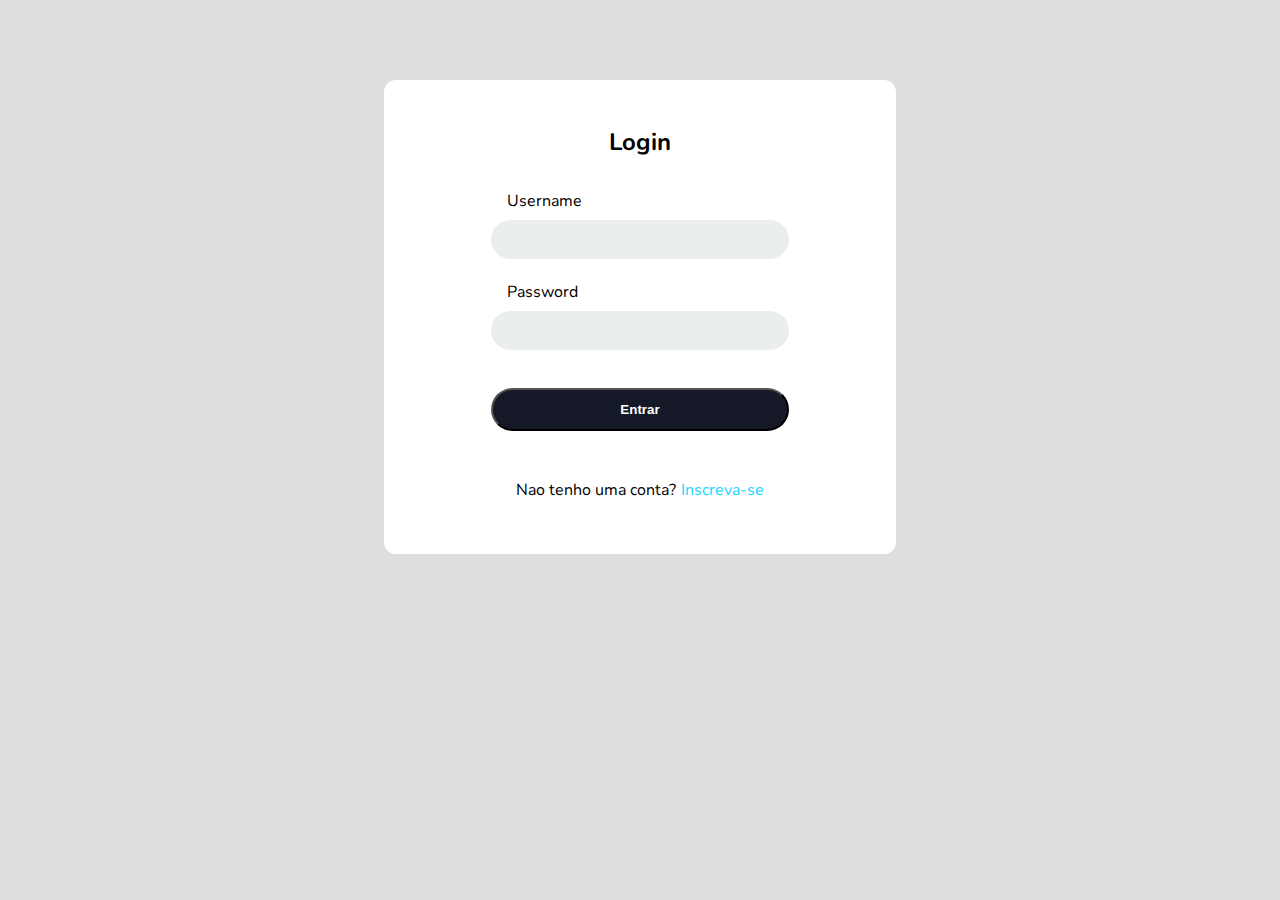
<file: index.html>
<!DOCTYPE html>
<html lang="pt-BR">
<head>
    <meta charset="UTF-8">
    <meta name="viewport" content="width=device-width, initial-scale=1.0">
    <link rel="stylesheet" href="style.css">
    <title>EducaTec</title> 
    <meta name="Login">
</head>
<body>
    <section class="form">
        <form action="#" class="sub-form">
            <div class="upper-fomr">
                <br>
                <h2>Login</h2>
                <label>Username</label><br>
                <input type="text" name="usuario" id="usuario"><br>
                <label>Password</label><br>
                <Input type="password" name="senha" id="senha"><br>
                <div class="btn">
                   <button id="emailButton">Entrar</button>
                </div>
            </div>
            <div class="bottom-form">
                <div class="no-account">Nao tenho uma conta?</div>
                <a href="https://herickhannier.github.io/Psicologia/cadastro" class="signup">Inscreva-se</a>
            </div>
        </form>
    </section>
    <script src="script.js"></script>
</body>
</html>
</file>
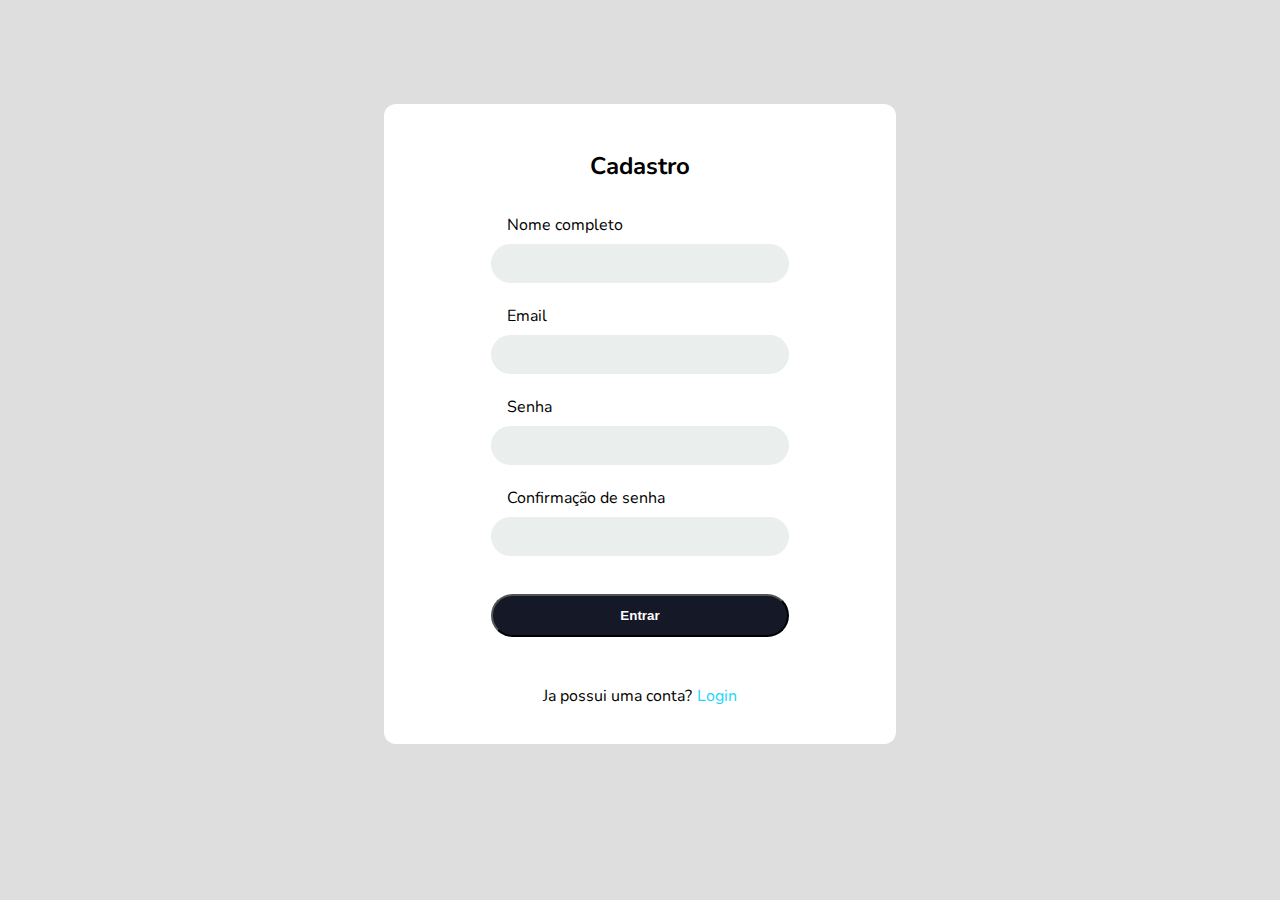
<file: cadastro.html>
<!DOCTYPE html>
    <html lang="pt-BR">
    <head>
        <meta charset="UTF-8">
        <meta name="viewport" content="width=device-width, initial-scale=1.0">
        <link rel="stylesheet" href="cadastro.css">
        <title>Psicologia</title> 
        <meta name="Login">
    </head>
    <body>
        <div class="form">
            <form action="#" class="sub-form">
                <div class="upper-fomr">
                    <br>
                    <h2>Cadastro</h2>
                    <label>Nome completo</label><br>
                    <Input type="text" name="nome"></Input><br>
                    <label>Email</label><br>
                    <Input type="text" name="email"></Input><br>
                    <label>Senha</label><br>
                    <Input type="password" name="password"></Input><br>
                    <label>Confirmação de senha</label><br>
                    <Input type="password" name="password"></Input><br>
                    <div class="btn">
                        <button type="submit">Entrar</button>
                    </div>
                </div>
                <div class="bottom-form">
                    <div class="no-account">Ja possui uma conta?</div>
                    <a href="https://herickhannier.github.io/Psicologia/" class="signup">Login</a>
                </div>
            </form>
        </div>
    </body>
    </html>
</file>
<file: style.css>
@import url('https://fonts.googleapis.com/css2?family=Nunito+Sans:wght@300&family=Nunito:wght@300&display=swap');

body{
    font-family: 'Nunito', sans-serif;
    background-size: cover;
    background-position: center;
    background-repeat: no-repeat;
    background: #dedede; 
}
.form{
    margin-top: 11rem;
    display: flex;
    justify-content: center;
    padding-top: 3rem;
}
.sub-form{
    display: flex;
    flex-direction: column;
    align-items: center;
    width: 25vw;
    height: 25vw;
    border-radius: 12px;
    box-shadow: rgba(50, 50, 93, 0, 25)0px 13px 27px -5px,
    rgba(0,0,0, 0.3) 0px 8px 16px -8px;
    background-color: white; 
}
h2{
    margin: 1.5rem 0 2rem 0;
    text-align: center;
}
label {
    padding-left: 16px;
    opacity: 6.75;
    }
input {
    display: flex;
    border-radius: 50px;
    border-style: none;
    outline: none;
    margin-top: 8px;
    padding: 12px 24px;
    width: 250px;
    background-color: #EAEEED;
    }
input:focus {
    opacity: 8.7;
    }
button {
    padding: 12px 48px;
    border-radius: 50px;
    color: white;
    margin-top: 1rem;
    cursor: pointer;
    outline: none;
    border-width: 8;
    background-color: #141827;
    font-weight: 600;
    width: 100%;
    }
button:hover {
    opacity: 8.8;
    }
.bottom-form{
    display: flex;
    justify-content: center;
    margin-top: 3rem;
}
.signup{
    padding-left: 5px;
    text-decoration: none;
    cursor: pointer;
    color: #21d4fd;
}
.signup:hover{
    opacity: 0.8;
}


/*Celulares menores */
@media(max-width: 767.98px){
    body{
        background-color: white;
    }
    .form{
        margin-top: 0px;
        display: flex;
        justify-content: center;
        padding-top: 0px;
    }
    .sub-form{
        width: 100vw;
        height: 122vw;
    }
}
/*Celulares e alguns tablets */
@media (min-width: 768px) and (max-width: 991.98px){
    body{
        background-color: #dedede;
    }
    .form{
        margin-top: 10rem;
        display: flex;
        justify-content: center;
        padding-top: 0px;
    }
    .sub-form{
        width: 60vw;
        height: 60vw;
    }
}
/*Tablets */
@media (min-width: 992px) and (max-width: 1199.98px){
    body{
        background-color: white;
    }
    .form{
        margin-top: 0px;
        display: flex;
        justify-content: center;
        padding-top: 0px;
    }
}
/*Notebooks */
@media (min-width: 1200px) and (max-width: 1399.98px){
    body{
        background-color: #dedede;
    }
    .form{
        margin-top: 5rem;
        display: flex;
        justify-content: center;
        padding-top: 0px;
    }
    .sub-form{
        width: 40vw;
        height: 37vw;
    }
}
@media (min-width: 1400px) and (max-width: 1599px){
    body{
        background-color: #dedede;
    }
    .form{
        margin-top: 8rem;
        display: flex;
        justify-content: center;
        padding-top: 0px;
    }
    .sub-form{
        width: 33vw;
        height: 35vw;
    }
    .bottom-form{
        display: flex;
        justify-content: center;
        margin-top: 5rem;
    }
}

@media (min-width: 1600px) and (max-width: 1899px){
    body{
        background-color: #dedede;
    }
    .form{
        margin-top: 8rem;
        display: flex;
        justify-content: center;
        padding-top: 0px;
    }
    .sub-form{
        width: 30vw;
        height: 30vw;
    }
    .bottom-form{
        display: flex;
        justify-content: center;
        margin-top: 5rem;
    }
}
</file>
<file: cadastro.css>
@import url('https://fonts.googleapis.com/css2?family=Nunito+Sans:wght@300&family=Nunito:wght@300&display=swap');

body{
    font-family: 'Nunito', sans-serif;
    background-size: cover;
    background-position: center;
    background-repeat: no-repeat;
    background: #dedede; 
}
.form{
    margin-top: 5rem;
    display: flex;
    justify-content: center;
    padding-top: 3rem;
}
.sub-form{
    display: flex;
    flex-direction: column;
    align-items: center;
    width: 25vw;
    height: 35vw;
    border-radius: 12px;
    box-shadow: rgba(50, 50, 93, 0, 25)0px 13px 27px -5px,
    rgba(0,0,0, 0.3) 0px 8px 16px -8px;
    background-color: white; 
}
h2{
    margin: 1.5rem 0 2rem 0;
    text-align: center;
}
label {
    padding-left: 16px;
    opacity: 6.75;
    }
input {
    display: flex;
    border-radius: 50px;
    border-style: none;
    outline: none;
    margin-top: 8px;
    padding: 12px 24px;
    width: 250px;
    background-color: #EAEEED;
    }
input:focus {
    opacity: 8.7;
    }
button {
    padding: 12px 48px;
    border-radius: 50px;
    color: white;
    margin-top: 1rem;
    cursor: pointer;
    outline: none;
    border-width: 8;
    background-color: #141827;
    font-weight: 600;
    width: 100%;
    }
button:hover {
    opacity: 8.8;
    }
.bottom-form{
    display: flex;
    justify-content: center;
    margin-top: 3rem;
}
.signup{
    padding-left: 5px;
    text-decoration: none;
    cursor: pointer;
    color: #21d4fd;
}
.signup:hover{
    opacity: 0.8;
}


/*Celulares menores */
@media(max-width: 767.98px){
    body{
        background-color: white;
    }
    .form{
        margin-top: 0px;
        display: flex;
        justify-content: center;
        padding-top: 0px;
    }
    .sub-form{
        width: 100vw;
        height: 122vw;
    }
}
/*Celulares e alguns tablets */
@media (min-width: 768px) and (max-width: 991.98px){
    body{
        background-color: #dedede;
    }
    .form{
        margin-top: 10rem;
        display: flex;
        justify-content: center;
        padding-top: 0px;
    }
    .sub-form{
        width: 60vw;
        height: 83vw;
    }
}
/*Tablets */
@media (min-width: 992px) and (max-width: 1199.98px){
    body{
        background-color: white;
    }
    .form{
        margin-top: 0px;
        display: flex;
        justify-content: center;
        padding-top: 0px;
    }
}
/*Notebooks */
@media (min-width: 1200px) and (max-width: 1299.98px){
    body{
        background-color: #dedede;
    }
    .form{
        margin-top: 6.5rem;
        display: flex;
        justify-content: center;
        padding-top: 0px;
    }
    .sub-form{
        width: 40vw;
        height: 50vw;
    }
}

@media (min-width: 1300px) and (max-width: 1399px){
    body{
        background-color: #dedede;
    }
    .form{
        margin-top: 0rem;
        display: flex;
        justify-content: center;
        padding-top: 0px;
    }
    .sub-form{
        width: 33vw;
        height: 50vw;
    }
    .bottom-form{
        display: flex;
        justify-content: center;
        margin-top: 5rem;
    }
}

@media (min-width: 1400px) and (max-width: 1599px){
    body{
        background-color: #dedede;
    }
    .form{
        margin-top: 8rem;
        display: flex;
        justify-content: center;
        padding-top: 0px;
    }
    .sub-form{
        width: 33vw;
        height: 48vw;
    }
    .bottom-form{
        display: flex;
        justify-content: center;
        margin-top: 5rem;
    }
}

@media (min-width: 1600px) and (max-width: 1899px){
    body{
        background-color: #dedede;
    }
    .form{
        margin-top: 8rem;
        display: flex;
        justify-content: center;
        padding-top: 0px;
    }
    .sub-form{
        width: 30vw;
        height: 41vw;
    }
    .bottom-form{
        display: flex;
        justify-content: center;
        margin-top: 5rem;
    }
}
</file>
